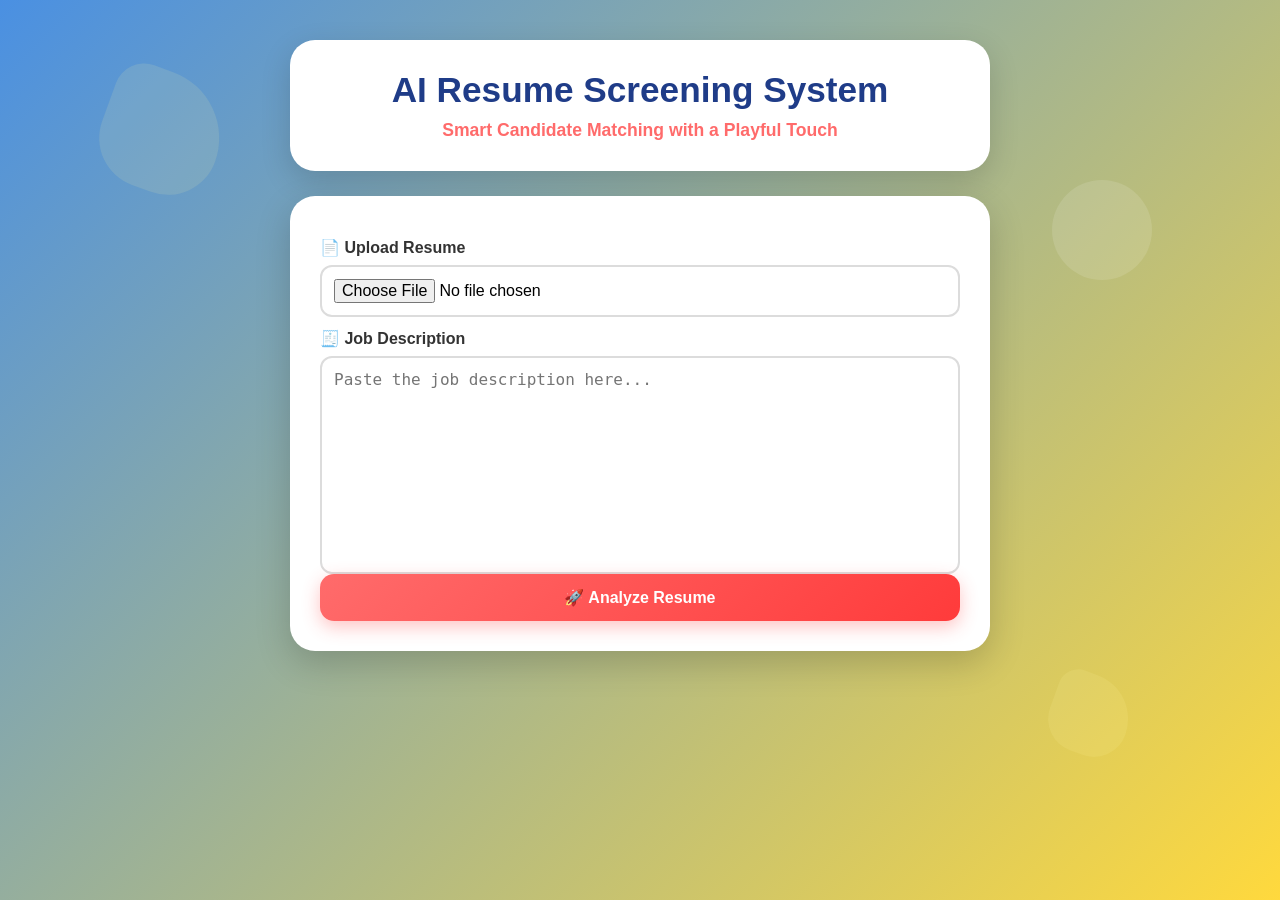
<file: templates/index.html>
<!DOCTYPE html>
<html lang="en">
<head>
    <meta charset="UTF-8">
    <meta name="viewport" content="width=device-width, initial-scale=1.0">
    <title>AI Resume Screening System</title>
    <link rel="stylesheet" href="/static/style.css">
</head>
<body>

    <div class="background-shapes">
        <div class="shape cheese"></div>
        <div class="shape paw"></div>
        <div class="shape cheese small"></div>
    </div>

    <div class="container">
        <div class="hero-card">
            <h1>AI Resume Screening System</h1>
            <p class="subtitle">Smart Candidate Matching with a Playful Touch</p>
        </div>

        <div class="form-card">
            <form action="/analyze" method="post" enctype="multipart/form-data">
                
                <label>📄 Upload Resume</label>
                <input type="file" name="resume" required>

                <label>🧾 Job Description</label>
                <textarea name="job_desc" rows="10" placeholder="Paste the job description here..." required></textarea>

                <button type="submit">🚀 Analyze Resume</button>
            </form>
        </div>
    </div>

</body>
</html>
</file>
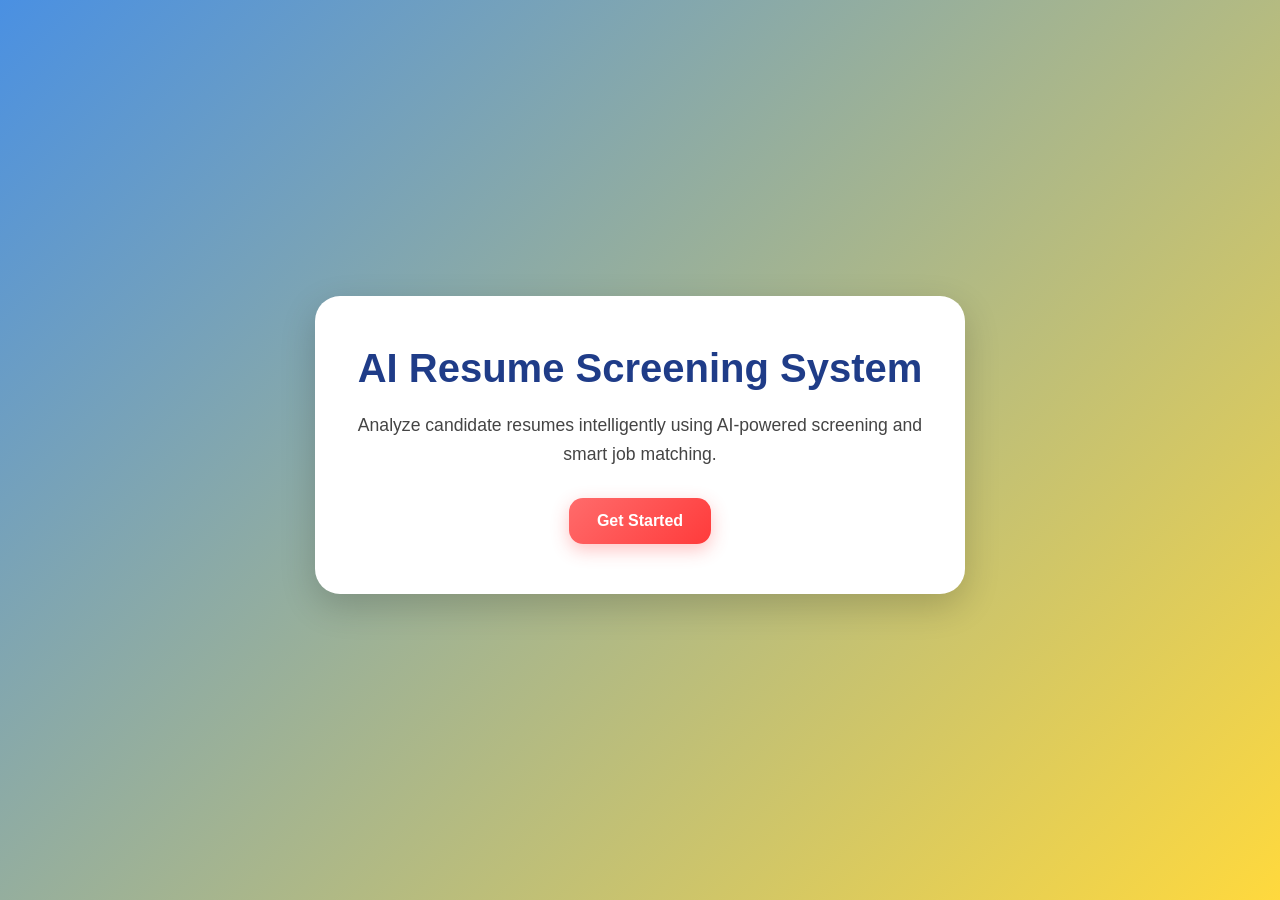
<file: templates/home.html>
<!DOCTYPE html>
<html lang="en">
<head>
    <meta charset="UTF-8">
    <meta name="viewport" content="width=device-width, initial-scale=1.0">
    <title>AI Resume Screening System</title>
    <link rel="stylesheet" href="/static/style.css">
</head>
<body>

    <div class="home-container">
        <div class="home-card">
            <h1>AI Resume Screening System</h1>
            <p>Analyze candidate resumes intelligently using AI-powered screening and smart job matching.</p>
            <a href="/screening">
                <button>Get Started</button>
            </a>
        </div>
    </div>

</body>
</html>
</file>
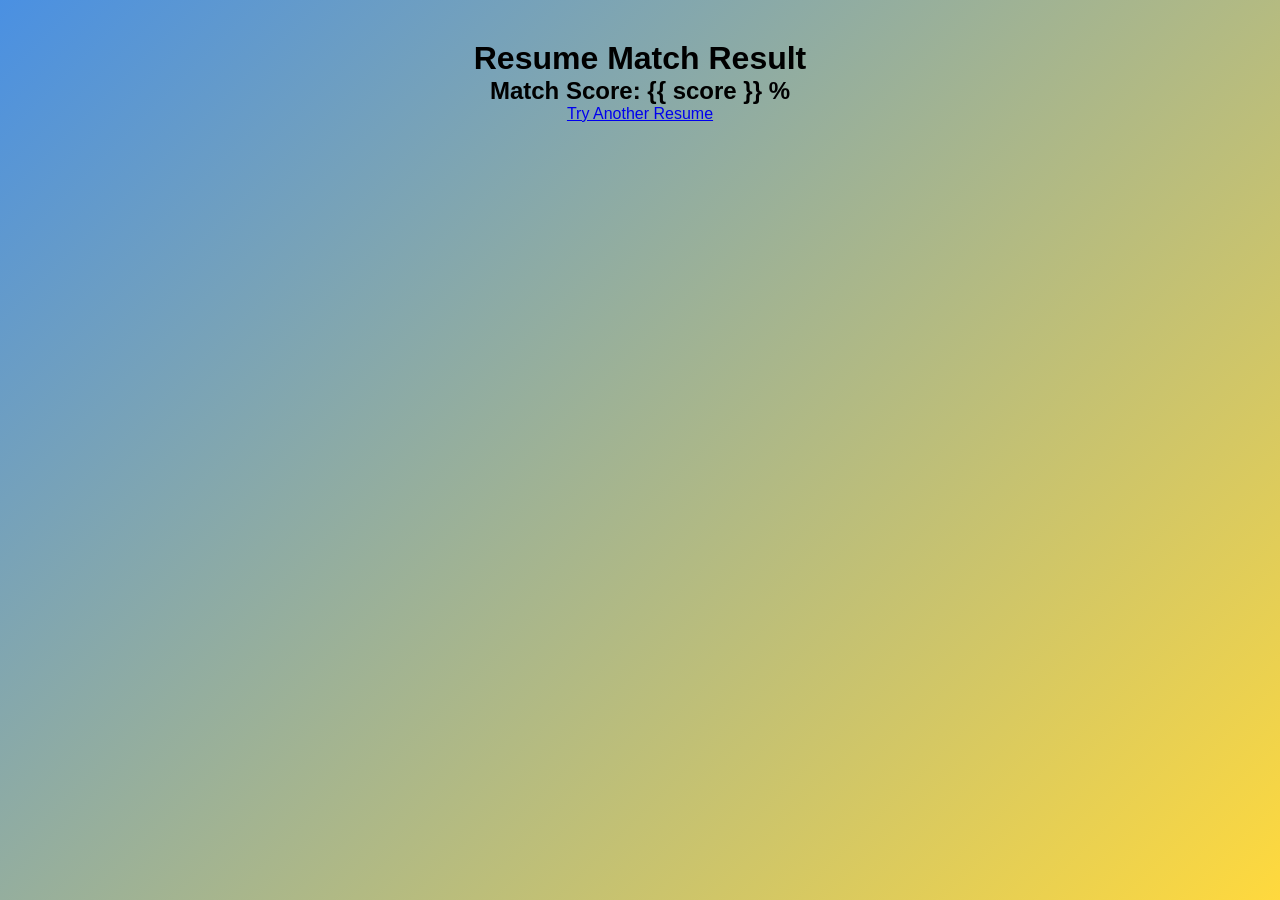
<file: templates/result.html>
<!DOCTYPE html>
<html>
<head>
    <title>Result</title>
    <link rel="stylesheet" href="/static/style.css">
</head>
<body>

<h1>Resume Match Result</h1>

<h2>Match Score: {{ score }} %</h2>

<a href="/">Try Another Resume</a>

</body>
</html>
</file>
<file: static/style.css>
* {
    margin: 0;
    padding: 0;
    box-sizing: border-box;
}

body {
    font-family: 'Trebuchet MS', sans-serif;
    text-align: center;
    background: linear-gradient(135deg, #4A90E2, #FFD93D);
    min-height: 100vh;
    overflow-x: hidden;
    position: relative;
    padding: 40px 20px;
}

/* Home page */
.home-container {
    display: flex;
    justify-content: center;
    align-items: center;
    min-height: 90vh;
}

.home-card {
    background: white;
    padding: 50px 40px;
    border-radius: 25px;
    box-shadow: 0 12px 35px rgba(0,0,0,0.18);
    max-width: 650px;
}

.home-card h1 {
    color: #1f3c88;
    font-size: 2.5rem;
    margin-bottom: 20px;
}

.home-card p {
    color: #444;
    font-size: 1.1rem;
    line-height: 1.6;
    margin-bottom: 30px;
}

/* Background shapes */
.background-shapes .shape {
    position: absolute;
    opacity: 0.12;
    z-index: 0;
}

.cheese {
    width: 120px;
    height: 120px;
    background: #fff3a3;
    border-radius: 30% 70% 50% 50%;
    top: 8%;
    left: 8%;
    transform: rotate(20deg);
}

.cheese.small {
    width: 80px;
    height: 80px;
    top: 75%;
    left: 82%;
}

.paw {
    width: 100px;
    height: 100px;
    background: #ffffff;
    border-radius: 50%;
    top: 20%;
    right: 10%;
}

/* Main container */
.container {
    position: relative;
    z-index: 2;
    max-width: 700px;
    margin: auto;
}

/* Header */
.hero-card {
    background: white;
    padding: 30px;
    border-radius: 25px;
    box-shadow: 0 10px 30px rgba(0,0,0,0.15);
    margin-bottom: 25px;
}

.hero-card h1 {
    color: #1f3c88;
    font-size: 2.2rem;
    margin-bottom: 10px;
}

.subtitle {
    color: #ff6b6b;
    font-size: 1.1rem;
    font-weight: bold;
}

/* Form card */
.form-card {
    background: white;
    padding: 30px;
    border-radius: 25px;
    box-shadow: 0 12px 35px rgba(0,0,0,0.18);
}

form {
    display: flex;
    flex-direction: column;
    text-align: left;
}

label {
    font-size: 1rem;
    font-weight: bold;
    color: #333;
    margin: 12px 0 8px;
}

input[type="file"],
textarea {
    width: 100%;
    padding: 12px;
    border: 2px solid #dcdcdc;
    border-radius: 12px;
    font-size: 1rem;
    outline: none;
    transition: 0.3s ease;
}

input[type="file"]:focus,
textarea:focus {
    border-color: #4A90E2;
    box-shadow: 0 0 8px rgba(74, 144, 226, 0.25);
}

textarea {
    resize: none;
}

/* Button */
button {
    padding: 14px 28px;
    background: linear-gradient(135deg, #ff6b6b, #ff3b3b);
    color: white;
    border: none;
    border-radius: 14px;
    font-size: 1rem;
    font-weight: bold;
    cursor: pointer;
    transition: 0.3s ease;
    box-shadow: 0 6px 18px rgba(255, 59, 59, 0.3);
}

button:hover {
    transform: translateY(-3px) scale(1.03);
    background: linear-gradient(135deg, #ff5252, #e63946);
}

/* Responsive */
@media (max-width: 768px) {
    .home-card h1,
    .hero-card h1 {
        font-size: 1.8rem;
    }

    .home-card {
        padding: 30px 20px;
    }

    .subtitle {
        font-size: 1rem;
    }

    .form-card {
        padding: 20px;
    }
}
</file>
